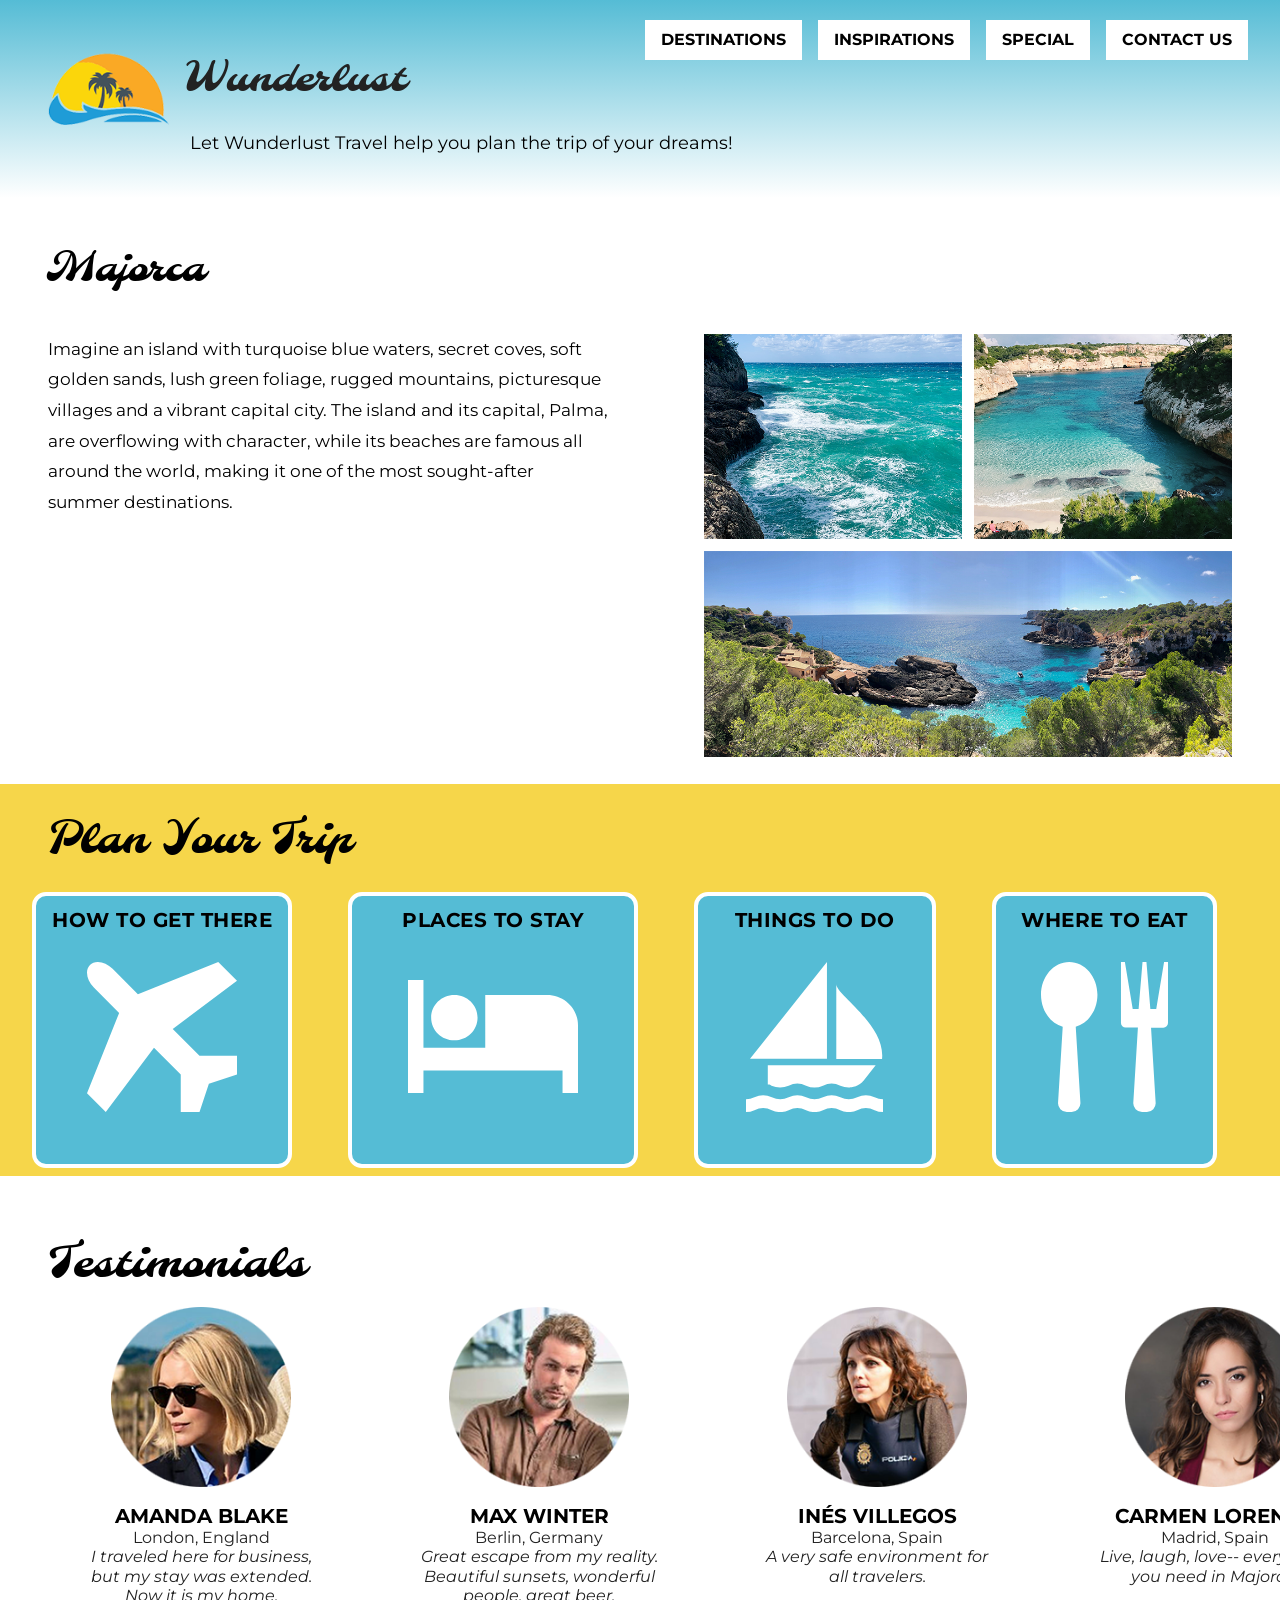
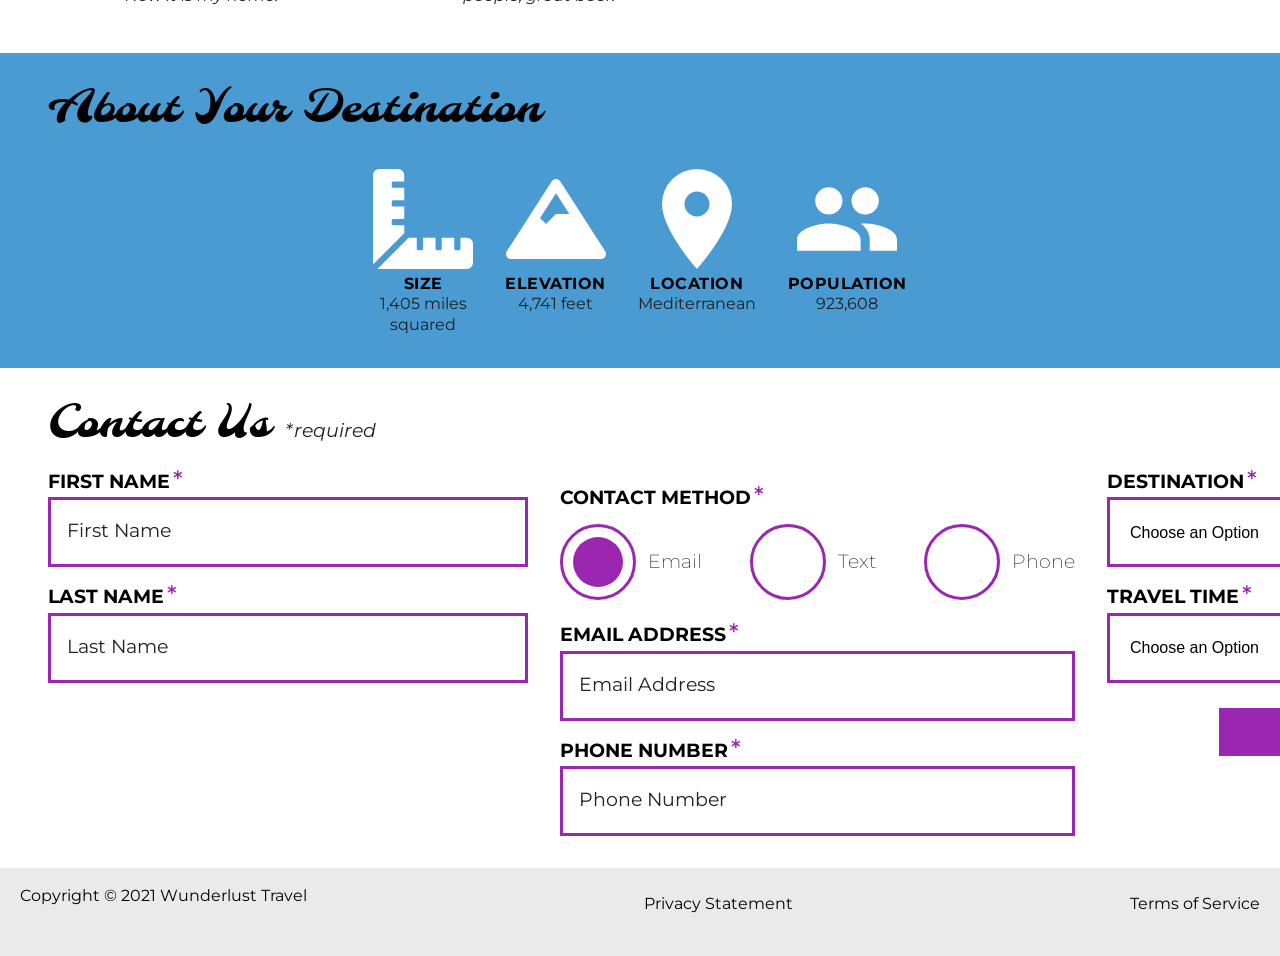
<file: index.html>
<!DOCTYPE html>
<html lang="en">
    <head>
        <meta charset="utf-8">
        <meta name="viewport" content="width=device-width, initial-scale=1">
        <meta name="author" content="Jessica Barnett, Christina Carrasquilla">
        <meta name="description" content="Let Wunderlust Travel take you to beautiful Majorca this year! Majorca is a beautiful island and offers beauty and fun to its visitors">
        <meta name="keywords" content="travel, majorca, beach, island, vacation, destination, getaway, restaurants in majorca, entertainment in majorca, testimonials from visitors">
        <title>Wunderlust Travel</title>
        <meta name="robots" content="index,follow">

        <!-- ~~~~~~~~~~ TWITTER CARD TAGS ~~~~~~~~~~ -->
        <meta name="twitter:card" content="summary_large_image">
        <meta name="twitter:site" content="@wunderlusttravel">
        <meta name="twitter:creator" content="@wunderlusttravel">
        <meta name="twitter:title" content="Wunderlust Travel: Majorca">
        <meta name="twitter:description" content="Let Wunderlust Travel take you to beautiful Majorca this year! Majorca is a beautiful island and offers beauty and fun to its visitors">
        <meta name="twitter:image" content="https://wunderlusttravel.com/images/majorca-cove.png">

        <!-- ~~~~~~~~~~ OPEN GRAPH META TAGS ~~~~~~~~~~ -->
        <meta property="og:title" content="See Majorca with Wunderlust Travel">
        <meta property="og:type" content="website">
        <meta property="og:image" content="https://wunderlusttravel.com/images/majorca-cove.png">
        <meta property="og:url" content="https://wunderlusttravel.com/majorca">
        <meta property="og:description" content="Let Wunderlust Travel take you to beautiful Majorca this year! Majorca is a beautiful island and offers beauty and fun to its visitors">
        <!-- ~~~~~~~~~~FAVICON ~~~~~~~~~~ -->
        <link rel="shortcut icon" href="images/favicon.png">

        <!-- ~~~~~~~~~~ GOOGLE FONTS ~~~~~~~~~~ -->
        <link rel="preconnect" href="https://fonts.googleapis.com">
        <link rel="preconnect" href="https://fonts.gstatic.com" crossorigin>
        <link href="https://fonts.googleapis.com/css2?family=Molle:ital@1&family=Montserrat:wght@400;600&display=swap" rel="stylesheet">
        <link href="styles.css" rel="stylesheet">
    </head>
    <body>
        <a id="skip" href="#main-content">Skip to Main Content</a>
        <!-- styling skip links: https://webaim.org/techniques/css/invisiblecontent/ -->
        <header>
            <a href="index.html" id="logo"><img src="images/logo.png" alt="The Wunderlust logo shows blue waves and the outline of two palm trees against an orange sun"></a>
            <h1>Wunderlust</h1>
			<p>Let Wunderlust Travel help you plan the trip of your dreams!</p>			
            <nav>
                <div id="menu-toggle">
                    <!-- responsive menu code from (with changes made to match mockups): https://css-tricks.com/three-css-alternatives-to-javascript-navigation/ -->
                    <h2 class="sr-only">Main Navigation</h2>
                    <!-- hidden but accessible headings from: https://webaim.org/techniques/css/invisiblecontent/ -->
                    <input name="toggle" id="toggle" type="checkbox">
                    <label for="toggle">Menu</label>
                    <ul>
                        <li class="active"><a href="#">Destinations</a></li>
                        <li><a href="#">Inspirations</a></li>
                        <li><a href="#">Special</a></li>
                        <li><a href="#">Contact Us</a></li>
                    </ul>
                </div>
            </nav>
        </header>
        <main id="main-content">
            <article>
                <div id="intro">  
                    <h2>Majorca</h2>
                    <p>Imagine an island with turquoise blue waters, secret coves, soft golden sands, lush green foliage, rugged mountains, picturesque villages and a vibrant capital city. The island and its capital, Palma, are overflowing with character, while its beaches are famous all around the world, making it one of the most sought-after summer destinations.</p>
                    <div id="img-grid">
                        <img src="images/majorca-waves.png" alt="Turquoise blue waters with white wave caps crashing against a rock cliff">
                        <img src="images/majorca-beach.png" alt="A calm cove with turquoise waters calmly lapping at a light sand beach">
                        <picture>
                            <source srcset="images/majorca-cove-small.png"
                                media="(max-width: 500px)">
                            <img src="images/majorca-cove.png" alt="Deep blue water leading to the horizon with the island and trees in the foreground">
                        </picture>
                    </div>
                </div>  
                <section id="plan">
                    <h3>Plan Your Trip</h3>
                    <div>
                        <section>
                            <h4>How to Get There</h4>
                            <a href="#" title="Search for flights">
                                <img src="images/get.svg" alt="airplane icon">
                            </a>
                        </section>      
                        <section>
                            <h4>Places to Stay</h4>
                            <a href="#" title="Search for hotels">
                                <img src="images/stay.svg" alt="bed icon">
                            </a>
                        </section>
                        <section>
                            <h4>Things to Do</h4>
                            <a href="#" title="Search for Activities">
                                <img src="images/do.svg" alt="sailboat icon">
                            </a>                     
                        </section>    
                        <section>
                            <h4>Where to Eat</h4>
                            <a href="#" title="Search for Restaurants">
                                <img src="images/eat.svg" alt="fork and spoon icon">                         
                            </a>
                        </section>
                    </div>   
                </section>
                <section id="testimonials">
                    <h3>Testimonials</h3>
                    <div>
                        <section>
                            <img src="images/miranda-blake.png" alt="Miranda Blake has a blonde bob and is wearing dark sunglasses">
                            <h4>Amanda Blake</h4>
                            <p>London, England</p>
                            <q>I traveled here for business, but my stay was extended. Now it is my home.</q>
                        </section>
                        <section>
                            <img src="images/max-winter.png" alt="Max Winter has dark blonde hair and a trimmed beard and mustache">
                            <h4>Max Winter</h4>
                            <p>Berlin, Germany</p>
                            <q>Great escape from my reality. Beautiful sunsets, wonderful people, great beer.</q>
                        </section>
                        <section>
                            <img src="images/ines-villegoes.png" alt="Ines Villegos has shoulder-length, wavy, brown hair and is wearing a brown sweater"> 
                            <h4>Inés Villegos</h4> 
                            <p>Barcelona, Spain</p>
                            <q>A very safe environment for all travelers.</q>
                        </section>
                        <section>
                            <img src="images/carmen-lorenzo.png" alt="Carmen Lorenzo has long, dark brown hair and is wearing gold hoop earrings">
                            <h4>Carmen Lorenzo</h4> 
                            <p>Madrid, Spain</p>
                            <q>Live, laugh, love-- everything you need in Majorca.</q>
                        </section>
                    </div>
                </section>
                <section id="about">
                    <h3>About Your Destination</h3>
                    <div>
                        <section>
                            <img src="images/size.svg" alt="ruler icon">
                            <h4>Size</h4> 
                            <p>1,405 miles squared</p>
                        </section>
                        <section>
                            <img src="images/elevation.svg" alt="mountain icon">
                            <h4>Elevation</h4> 
                            <p>4,741 feet</p>
                        </section>
                        <section>
                            <img src="images/location.svg" alt="location pin icon">
                            <h4>Location</h4> 
                            <p>Mediterranean</p>
                        </section>
                        <section>
                            <img src="images/population.svg" alt="people icon">
                            <h4>Population</h4>
                            <p>923,608</p>
                        </section>
                    </div>  
                </section>
                <section id="contact">
                    <h3>Contact Us <span class="form-required">*required</span></h3>
                    <form method="post" action="https://wp.zybooks.com/form-viewer.php">
                        <div id="names">
                            <label for="fName">First Name<span class="required">*</span></label>
                            <input type="text" name="fName" id="fName" autocomplete="given-name" placeholder="First Name" required>
                            <!-- custom input styles from https://moderncss.dev/custom-css-styles-for-form-inputs-and-textareas/ -->
                            <label for="lName">Last Name<span class="required">*</span></label>
                            <input type="text" name="lName" id="lName" autocomplete="family-name" placeholder="Last Name" required>
                        </div>
                        <div id="nums">
                            <fieldset>
                                <legend>Contact Method<span class="required">*</span></legend>
                                <!-- custom radio button styles from https://moderncss.dev/pure-css-custom-styled-radio-buttons/ -->
                                <label for="prefEmail">
                                    <span class="radio-input">
                                        <input type="radio" name="contactPref" id="prefEmail" required checked>
                                        <span class="radio-control"></span>
                                    </span>
                                    <span class="radio-label">Email</span>
                                </label>
                                <label for="prefText">
                                    <span class="radio-input">
                                        <input type="radio" name="contactPref" id="prefText">
                                        <span class="radio-control"></span>
                                    </span>
                                    <span class="radio-label">Text</span>
                                </label>
                                <label for="prefPhone">
                                    <span class="radio-input">
                                        <input type="radio" name="contactPref" id="prefPhone">
                                        <span class="radio-control"></span>
                                    </span>
                                    <span class="radio-label">Phone</span>
                                </label>
                            </fieldset>
                            <label for="email">Email Address<span class="required">*</span></label>
                            <input type="email" name="email" id="email" autocomplete="email" placeholder="Email Address" required>
                            <label for="phone">Phone Number<span class="required">*</span></label>
                            <input type="tel" name="phone" id="phone" autocomplete="tel" placeholder="Phone Number" required>
                        </div>
                        <div id="selects">
                            <!-- custom select styles from: https://moderncss.dev/custom-select-styles-with-pure-css/ -->
                            <label for="destination">Destination<span class="required">*</span></label>
                            <div class="custom-select">
                                <select name="destination" id="destination" required>
                                    <option value="" disabled selected>Choose an Option</option>
                                    <option value="barcelona">Barcelona</option>
                                    <option value="granada">Granada</option>
                                    <option value="ibiza">Ibiza</option>
                                    <option value="madrid">Madrid</option>
                                    <option value="majora">Majora</option>
                                    <option value="seville">Seville</option>
                                    <option value="tenerife">Tenerife</option>
                                    <option value="valencia">Valencia</option>
                                </select>
                                <span class="focus"></span>
                            </div>  
                            <label for="travelTime">Travel Time<span class="required">*</span></label>
                            <div class="custom-select">
                                <select name="travelTime" id="travelTime" required>
                                    <option value="" disabled selected>Choose an Option</option>
                                    <option value="fall">Fall</option>
                                    <option value="winter">Winter</option>
                                    <option value="spring">Spring</option>
                                    <option value="summer">Summer</option>
                                    <option value="flexible">Flexible</option>
                                </select>
                                <span class="focus"></span>
                            </div> 
                            <input type="submit" name="mySubmit" id="mySubmit" value="Submit">
                        </div>
                    </form>
                </section>
            </article>
        </main>
        <footer>
            <p>Copyright &copy; 2021 Wunderlust Travel</p>
            <a href="#">Privacy Statement</a>
            <a href="#">Terms of Service</a>
        </footer>
    </body>
</html>
</file>
<file: styles.css>
/* Sarah Salinas */

/* http://meyerweb.com/eric/tools/css/reset/ 
   v2.0 | 20110126
   License: none (public domain)
*/

html, body, div, span, applet, object, iframe,
h1, h2, h3, h4, h5, h6, p, blockquote, pre,
a, abbr, acronym, address, big, cite, code,
del, dfn, em, img, ins, kbd, q, s, samp,
small, strike, strong, sub, sup, tt, var,
b, u, i, center,
dl, dt, dd, ol, ul, li,
fieldset, form, label, legend,
table, caption, tbody, tfoot, thead, tr, th, td,
article, aside, canvas, details, embed, 
figure, figcaption, footer, header, hgroup, 
menu, nav, output, ruby, section, summary,
time, mark, audio, video {
	margin: 0;
	padding: 0;
	border: 0;
	font-size: 100%;
	font: inherit;
	vertical-align: baseline;
}
/* HTML5 display-role reset for older browsers */
article, aside, details, figcaption, figure, 
footer, header, hgroup, menu, nav, section {
	display: block;
}
body {
	line-height: 1;
}
ol, ul {
	list-style: none;
}
blockquote, q {
	quotes: none;
}
blockquote:before, blockquote:after,
q:before, q:after {
	content: '';
	content: none;
}
table {
	border-collapse: collapse;
	border-spacing: 0;
}

:root{
  --yellow:#F6D64A;
  --teal:#55BCD5; 
  --purple:#9B26B0; 
  --blue:#499BD2;
  --dark-gray:#222222; 
  --light-gray:#EAEAEA; 
  --white:#FFFFFF; 
  --black:#000000;
  --heading-font:"Molle", cursive; 
  --body-font:"Montserrat", sans-serif;
}

h1, h2, h3 { 
	font-family: var(--heading-font); 
}

h4, p, q, small, nav, button, form { 
	font-family: var(--body-font); 
}

.sr-only {
	position:absolute;
	left:-10000px;
	top:auto;
	width:1px;
	height:1px;
	overflow:hidden;
}

#skip {
	position: absolute; 
	left: -10000px; 
	top: auto; 
	width: 1px; 
	height: 1px; 
	overflow: hidden;
}

/* Mobile-first */

header {
	background: linear-gradient(to bottom, #55BCD5, #FFFFFF);
	text-align: center; 
	position: relative;
	padding-top: 5.25rem;
}

#logo {
	position: absolute;
	top: .75rem;
	left: 1rem;
	z-index: 1001;
}

#logo img { 
	display: block; 
	margin: 0 -1rem;
	max-width: 160px; 
	height: auto; 
}

header h1 { 
	font-size: 3rem;
	text-align: left;
	margin: 1.5rem 0 0 3rem;
	color: var(--dark-gray);
	
}

header p {
	font-size: 1.25rem; 
	line-height: 1.6; 
	max-width: 30ch;
	margin: .5px 1rem .5rem 3rem; 
	text-align: left;
}

#intro h2 { 
	font-size: 2.5rem; 
	line-height: 1.2; 
	margin: 3rem 1rem .5rem 3rem; 
}

#intro p {
  	font-size: 1.0625rem; 
  	line-height: 1.8; 
  	max-width: 34ch;
  	margin: 0 1rem 1.75rem 3rem;
}

#menu-toggle input[type="checkbox"]{ 
	position: absolute; 
	opacity: 0; 
}

#menu-toggle label{
	position: absolute; 
	top: .75rem; 
	margin: 1rem 0; 
	width: auto; 
	right: 0;
	padding: 1rem 5rem;
	background: var(--yellow); 
	color: var(--black);
	text-transform: uppercase; 
	font-weight: 700; 
	font-size: 1rem;
	text-align: center; 
	z-index: 1001; 
	cursor: pointer;
}

#menu-toggle input[type="checkbox"]:checked ~ label{
	position: fixed;
	top: 0; 
	left: 0; 
	right: 0; 
	width: 100%;
	margin-top: 2rem;
	padding: 1rem 1.25rem;
	background: var(--dark-gray); 
	color: var(--white);
	text-align: center; 
	z-index: 1002;
}

#menu-toggle ul{
	display: none; 
	position: fixed; 
	left: 0; 
	right: 0; 
	bottom: 0;
	top: 3.5rem; 
	background: var(--white); 
	overflow-y: auto; 
	z-index: 1001;
}

#menu-toggle input[type="checkbox"]:checked ~ ul { 
	display: block;
	margin-top: 1rem;
}

#menu-toggle li a { 
  	display: block;
  	background: var(--teal);
  	color: var(--black);
  	text-align: center;
  	text-transform: uppercase;
  	font-weight: 700;
  	font-size: 1rem;
  	text-decoration: none;
  	padding: 2.25rem 1rem;
  	border-top: 1px solid var(--black);
}

#menu-toggle li:last-child a { 
	border-bottom: 1px solid var(--black); 
}

/* plan trip mockup image */

#img-grid img {
	width: 100%;
	margin-bottom: 2rem;
}

#plan {
	background: var(--yellow);
}

#plan h3 {
	font-size: 2.7rem; 
	line-height: 1.2; 
	margin: .5rem 1rem 1rem 3rem; 
	padding-top: 2rem;
}

#plan > div > section {
	background: var(--teal);
	border: 4px solid var(--white);
	border-radius: 14px;
	margin: .5rem 1.5rem .5rem 2rem;
	padding: 2rem;
}

#plan > div > section h4{
	margin: .25rem 0 .75rem 0;
	text-align: center;
	font-size: 1.25rem;
	text-transform: uppercase;
	font-weight: bold;
	font-size: 1.75rem;
	letter-spacing: .5px;
}
  
#plan > div > section a {
	display: block;
}

#plan > div > section img{
	display: block;
	width: 220px;
	height: 220px;
	margin: 2rem auto;
	background: transparent;
	padding: 0;
}


/* testimonials mockup */

#testimonials {
	margin-top: 2rem;
}

#testimonials h3 {
	font-size: 2.7rem; 
	line-height: 1.2; 
	margin: .5rem 1rem 1rem 3rem; 
	padding-top: 2rem;
}

#testimonials section {
	display: flex;
	align-items: center;
	flex-direction: column;
}

#testimonials img {
	width: 220px;
}

#testimonials h4 {
	display: flex;
	text-transform: uppercase;
	font-weight: bold;
	margin-top: 1rem;
	font-size: 2rem;
}

#testimonials p {
	font-size: 1.3rem;
	line-height: 1.2;
	color: var(--dark-gray);
}

#testimonials q {
	font-size: 1.3rem;
	color: var(--dark-gray);
	font-style: italic;
	width: 300px;
	line-height: 1.2;
	text-align: center;
	margin-bottom: .5rem;
}

/* about destination */

#about {
	background: var(--blue);
	margin-top: 2rem;
	padding-bottom: 2rem;
}

#about h3 {
	font-size: 2.7rem; 
	line-height: 1.2; 
	margin: .5rem 1rem 2rem 3rem; 
	padding-top: 2rem;
}

#about > div {
	display: grid;
	column-gap: 1rem;
	row-gap: 1.5rem;
	max-width: 30rem;
	margin: 0 auto;
	grid-template-columns: auto auto;
	justify-content: center;
  }
  
#about > div > section {
	text-align: center;
}
  
#about > div > section img { 
	width: 100px;
	height: 100px;
}
  
#about > div > section h4 {
	text-transform: uppercase;
	font-weight: bold;
	letter-spacing: .5px;
	color: var(--black);
	margin: .25rem 0 .15rem;
	font-size: 1rem;
}

#about > div > section p{
	color: #1e1e1e;
	font-size: 1rem;
	line-height: 1.3;
}

/* contact */ 

#contact h3 {
	font-size: 2.7rem; 
	line-height: 1.2; 
	margin: 0 0 0 3rem; 
	padding-top: 2rem;
}

#contact h3 .form-required {
	font-size: 1.2rem;
	font-family: var(--body-font);
	color: var(--dark-gray);
	font-style: italic;
}

#contact form { 
	padding: 0 3rem;
	max-width: 370px;
}

#contact label{
	display: block;
	text-transform: uppercase;
	font-weight: bold;
	font-size: 1.2rem;
	margin: 1rem 0 .35rem;
	color: var(--black);
}

#contact .required { 
	color: var(--purple); 
	margin-left: .2rem; 
	font-weight: 500;
	font-size: 1.5rem;
}

#contact input[type="text"], #contact input[type="email"], #contact input[type="tel"], #contact select {
	width: 100%;
	height: 70px;
	border: 3px solid var(--purple);
	background: var(--white);
	padding: 0rem 1rem;
	font-size: 1rem;
}

#contact input::placeholder { 
	color:var(--dark-gray);
	font-family: var(--body-font);
	font-size: 1.2rem;
}

#nums fieldset {
	border: 0;
	padding: 0; 
	margin: 2rem 0 1rem;
	display: flex; 
	flex-direction: column; 
	gap: .9rem;
}

#nums legend{
	text-transform: uppercase; 
	font-weight: bold;
	font-size: 1.2rem;
}

#nums label[for^="pref"] {
	display: flex; 
	align-items: center; 
	gap: .75rem;
}

.radio-input { 
	position: relative; 
	display: inline-flex; 
}

.radio-input input {
	appearance: none; 
	position: absolute;
}

.radio-control{
	width: 70px; 
	height: 70px; 
	border: 3px solid var(--purple);
	border-radius: 50%; 
	display: inline-block; 
	position: relative;
}

.radio-input input:checked + .radio-control::after {
	content:""; 
	position: absolute; 
	inset: 50% auto auto 50%;
	width: 50px; 
	height: 50px; background: var(--purple);
	border-radius: 50%; transform: translate(-50%,-50%);
	
}

.radio-label { 
	color:var(--dark-gray);
	font-family: var(--body-font);
	font-size: 1.2rem;
	text-transform: none;
	font-weight: 200;
}

#mySubmit{
	display: block;
	width: 100%;
	margin: 1.55rem 0 0;
	padding: 1.5rem 1.25rem;
	border: var(--purple);
	background: var(--purple);
	color: var(--white);
	font-weight: 600;
	text-transform: uppercase;
	cursor: pointer;
	font-size: 1.2rem;
	font-family: var(--body-font);
}

/* footer */

footer {
	display: flex;
	background: var(--light-gray);
	margin-top: 2rem;
	padding: 2rem;
	justify-content: center;
	flex-direction: column;
	text-align: center;
}

footer p {
	margin-bottom: 2rem;
}

footer a {
	text-decoration: none;
	font-family: var(--body-font);
	color: var(--black);
	margin-bottom: 1rem;
}

/* medium screens */

@media (min-width: 600px) {

	/* header part */

	header {
	  display: flex;
	  flex-direction: column;
	  align-items: center;
	  text-align: center;
	  padding: 2rem 1.5rem;
	}
  
	#logo {
	  display: flex;
	  align-items: center;
	  gap: 1rem;
	}
  
	#logo img {
	  max-width: 185px;
	  margin-top: 1rem;
	}
  
	header h1 {
	  font-size: 2.5rem;
	  margin: 0;
	}
  
	header p {
	  font-size: 1.15rem;
	  margin-top: .5rem;
	  margin-left: 10rem;
	}

	#menu-toggle input[type="checkbox"], #menu-toggle label {
	  display: none;
	}
  
	#menu-toggle ul {
	  position: static;  
	  display: flex;
	  gap: 1rem;
	  padding: 0;
	  height: auto;
	  background: transparent;
	}
  
	#menu-toggle li a {
	  background: var(--white);
	  color: var(--black);
	  border: 0;
	  padding: .75rem 1rem;
	  text-transform: uppercase;
	}

	#menu-toggle li:last-child a {
		border-bottom: none;
	}
  
	#menu-toggle li a:hover {
	  background: var(--yellow);
	}
  
	nav {
	  display: flex;
	  margin-top: 1rem;
	  flex-wrap: wrap;
	}
	
	#intro h2 {
	  font-size: 2.5rem;
	}
  
	#intro p {
	  max-width: 70ch;
	  text-align: left;
	}
  
	#img-grid {
	  display: grid;
	  grid-template-columns: repeat(2, 1fr);
	  gap: .75rem;
	  align-items: start;
	  padding: 0 3rem 1rem 3rem ;
	}

	#img-grid img {
		margin-bottom: 0;
	}
  
	#img-grid img:first-child, #img-grid img:nth-child(2) {
	  height: auto;
	}
  
	#img-grid > :nth-child(3) { 
		grid-column: 1 / -1; 
	}

	/* plan trip */

	#plan > div{
		display: grid;
		grid-template-columns: repeat(2, minmax(250px, 1fr));
		max-width: 56rem;
		margin: 0 auto;
	}
	
	#plan > div > section {
		padding: 0 1rem 1.25rem;
		display: grid;
		grid-template-rows: auto 1fr;
	}
	
	#plan > div > section h4 {
		margin: .9rem auto 0;
		font-size: 1.25rem;
	}
	
	#plan > div > section a { 
		display: grid; 
		place-items: center;
	}
	
	#plan > div > section img {
		width: 68%;
		height: auto;
	}

	/* testimonials */

	#testimonials > div {
		display: grid;
		grid-template-columns: repeat(2, minmax(260px, 1fr));
		max-width: 56rem;
		margin: 0 2rem 0 2rem;
		place-items: start center;
		text-align: center;
	}
	
	#testimonials > div > section img {
		width: 180px;
		margin: 0 auto .9rem;
	}
	
	#testimonials > div > section h4 {
		font-size: 1.55rem;
		margin: .25rem 0 .15rem;
	}
	
	#testimonials > div > section p{
		font-size: 1rem;
	}
	
	#testimonials q {
		line-height: 1.2;
		display: block;
		max-width: 20ch;
		margin: 0 auto;
		font-size: 1rem;
		margin-bottom: 1rem;
	}

	#about > div {
		display: flex;
		flex-direction: row;
	}

	#nums fieldset {
		flex-direction: row;
		gap: 3rem;
	}

	#contact input[type="text"], #contact input[type="email"], #contact input[type="tel"], #contact select {
		min-width: 480px;
	}

	#mySubmit {
		margin: 1.55rem 0 0 7rem;
	}

	footer {
		flex-direction: row;
		padding: 20px;
		gap: 2rem;
	}
}

/* large screen */

@media (min-width: 990px) {

	header {
		display: grid;
		grid-template-columns: auto 1fr auto;
		grid-template-areas:
		  "logo  title  nav"
		  ".     tagline .";
		align-items: center;
		padding: 2rem 2rem 2.5rem;
	}
	
	#logo { 
		position: static; 
	}
	
	header p {
		grid-area: tagline;
		justify-self: left;
		margin: 0;
		text-align: center;
		min-width: 46ch;
	}
	
	#intro {
		display: grid;
		grid-template-columns: 1fr 1fr;
		gap: 2rem;
		align-items: start;
	}

	#intro h2, #intro p { 
		grid-column: 1; 
	}

	#img-grid {
		grid-column: 2;
		display: grid;
		grid-template-columns: repeat(2, 1fr);
		gap: 0.75rem;
	}

	header nav {
		position: absolute;
		top: 1.25rem;
		right: 2rem;
		margin: 0;
	}

	#plan > div {
		display: flex;
		flex-direction: row;
		max-width: 1300px;
	}

	#testimonials > div {
		display: flex;
	}

	#testimonials section {
		margin: 0 3rem 0 3rem;
	}

	#testimonials > div > section h4 {
        font-size: 1.25rem;	
	}

	#testimonials q {
		max-width: 22ch;
	}

	#about > div {
		gap: 2rem;
	}

	#contact form {
		display: grid;
		grid-template-columns: repeat(3, 1fr);
		gap: 1.25rem 2rem;
		align-items: start;
	}
	
	#contact input[type="text"], #contact input[type="email"], #contact input[type="tel"], #contact select {
		width: 100%;
		max-width: 100%;
		box-sizing: border-box;
	}
	
	#contact input[type="radio"] {
		width: auto;
		max-width: none;
	}
	
	#contact .radio-group {
		display: flex;
		flex-wrap: wrap;
		gap: 1rem;
		align-items: center;
	}
	
	#mySubmit {
		justify-self: end;
		padding: 0.75rem 1.5rem;
	}

	footer {
		display: flex;
		justify-content: space-between;
		align-items: center;
	}
}
</file>
